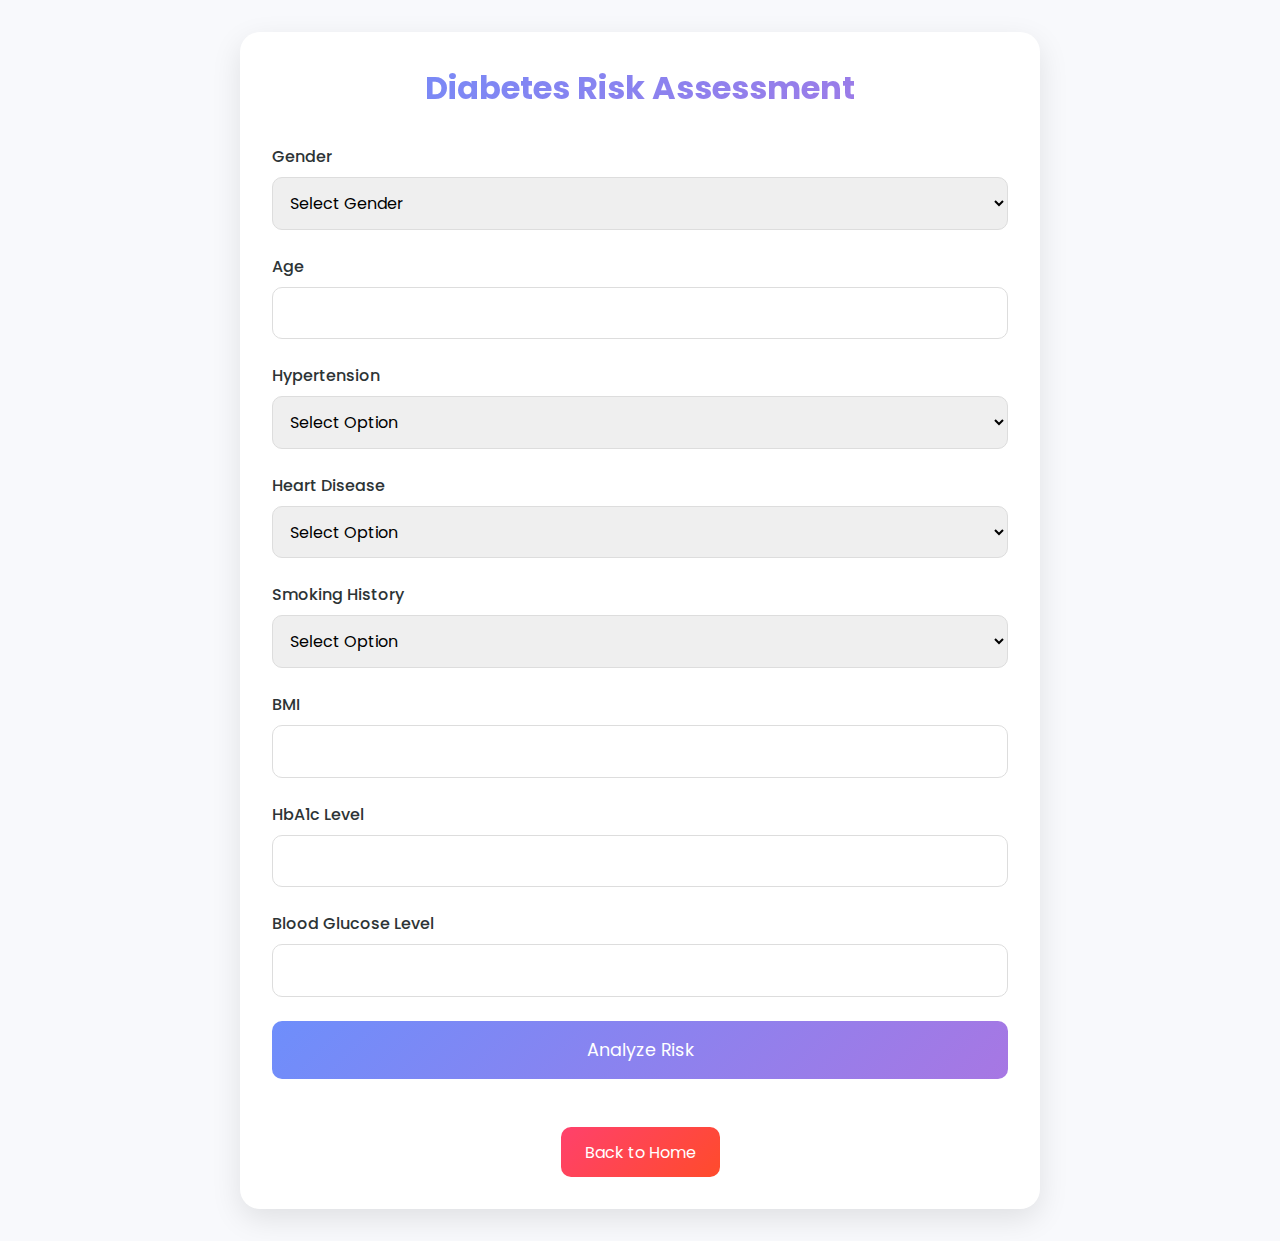
<file: diabetes.html>
<!DOCTYPE html>
<html lang="en">
<head>
    <meta charset="UTF-8">
    <meta name="viewport" content="width=device-width, initial-scale=1.0">
    <title>Diabetes Classification - MedAssistant</title>
    <link rel="stylesheet" href="https://cdnjs.cloudflare.com/ajax/libs/font-awesome/6.0.0/css/all.min.css">
    <link href="https://fonts.googleapis.com/css2?family=Poppins:wght@300;400;500;600;700&display=swap" rel="stylesheet">
    <style>
        :root {
            --primary-gradient: linear-gradient(135deg, #6e8efb, #a777e3);
            --secondary-gradient: linear-gradient(135deg, #8E2DE2, #4A00E0);
            --accent-gradient: linear-gradient(135deg, #FF416C, #FF4B2B);
            --background-color: #f8f9fc;
            --text-color: #2d3436;
            --card-background: #ffffff;
            --shadow-color: rgba(0, 0, 0, 0.1);
        }

        * {
            margin: 0;
            padding: 0;
            box-sizing: border-box;
            font-family: 'Poppins', sans-serif;
        }

        body {
            background-color: var(--background-color);
            min-height: 100vh;
            padding: 2rem;
        }

        .container {
            max-width: 800px;
            margin: 0 auto;
            padding: 2rem;
            background: var(--card-background);
            border-radius: 20px;
            box-shadow: 0 10px 30px var(--shadow-color);
        }

        h1 {
            text-align: center;
            margin-bottom: 2rem;
            background: var(--primary-gradient);
            -webkit-background-clip: text;
            -webkit-text-fill-color: transparent;
        }

        .form-group {
            margin-bottom: 1.5rem;
        }

        label {
            display: block;
            margin-bottom: 0.5rem;
            color: var(--text-color);
            font-weight: 500;
        }

        select, input {
            width: 100%;
            padding: 0.8rem;
            border: 1px solid #ddd;
            border-radius: 10px;
            font-size: 1rem;
            transition: all 0.3s ease;
        }

        select:focus, input:focus {
            outline: none;
            border-color: #6e8efb;
            box-shadow: 0 0 0 2px rgba(110, 142, 251, 0.1);
        }

        .submit-btn {
            display: block;
            width: 100%;
            padding: 1rem;
            background: var(--primary-gradient);
            color: white;
            border: none;
            border-radius: 10px;
            font-size: 1.1rem;
            cursor: pointer;
            transition: all 0.3s ease;
        }

        .submit-btn:hover {
            transform: translateY(-2px);
            box-shadow: 0 5px 15px var(--shadow-color);
        }

        .result {
            margin-top: 2rem;
            padding: 1.5rem;
            border-radius: 10px;
            background: var(--secondary-gradient);
            color: white;
            text-align: center;
            display: none;
        }

        .home-btn {
            display: inline-block;
            padding: 0.8rem 1.5rem;
            background: var(--accent-gradient);
            color: white;
            text-decoration: none;
            border-radius: 10px;
            margin-top: 1rem;
            transition: all 0.3s ease;
        }

        .home-btn:hover {
            transform: translateY(-2px);
            box-shadow: 0 5px 15px var(--shadow-color);
        }
    </style>
</head>
<body>
    <div class="container">
        <h1>Diabetes Risk Assessment</h1>
        <form id="diabetesForm">
            <div class="form-group">
                <label for="gender">Gender</label>
                <select id="gender" required>
                    <option value="">Select Gender</option>
                    <option value="0">Female</option>
                    <option value="1">Male</option>
                    <option value="2">Others</option>
                </select>
            </div>
            <div class="form-group">
                <label for="age">Age</label>
                <input type="number" id="age" min="0" max="120" required>
            </div>
            <div class="form-group">
                <label for="hypertension">Hypertension</label>
                <select id="hypertension" required>
                    <option value="">Select Option</option>
                    <option value="0">No</option>
                    <option value="1">Yes</option>
                </select>
            </div>
            <div class="form-group">
                <label for="heart_disease">Heart Disease</label>
                <select id="heart_disease" required>
                    <option value="">Select Option</option>
                    <option value="0">No</option>
                    <option value="1">Yes</option>
                </select>
            </div>
            <div class="form-group">
                <label for="smoking">Smoking History</label>
                <select id="smoking" required>
                    <option value="">Select Option</option>
                    <option value="0">No Info</option>
                    <option value="1">Current</option>
                    <option value="2">Ever</option>
                    <option value="3">Former</option>
                    <option value="4">Never</option>
                </select>
            </div>
            <div class="form-group">
                <label for="bmi">BMI</label>
                <input type="number" id="bmi" step="0.1" required>
            </div>
            <div class="form-group">
                <label for="hba1c">HbA1c Level</label>
                <input type="number" id="hba1c" step="0.1" required>
            </div>
            <div class="form-group">
                <label for="glucose">Blood Glucose Level</label>
                <input type="number" id="glucose" required>
            </div>
            <button type="submit" class="submit-btn">Analyze Risk</button>
        </form>
        <div id="result" class="result">
        </div>
        <div style="text-align: center; margin-top: 2rem;">
            <a href="index.html" class="home-btn">Back to Home</a>
        </div>
    </div>

    <script>
        document.getElementById('diabetesForm').addEventListener('submit', function(e) {
            e.preventDefault();
            const result = document.getElementById('result');
            result.style.display = 'block';
            result.innerHTML = 'Analysis Result: High Risk of Diabetes';
        });
    </script>
</body>
</html>
</file>
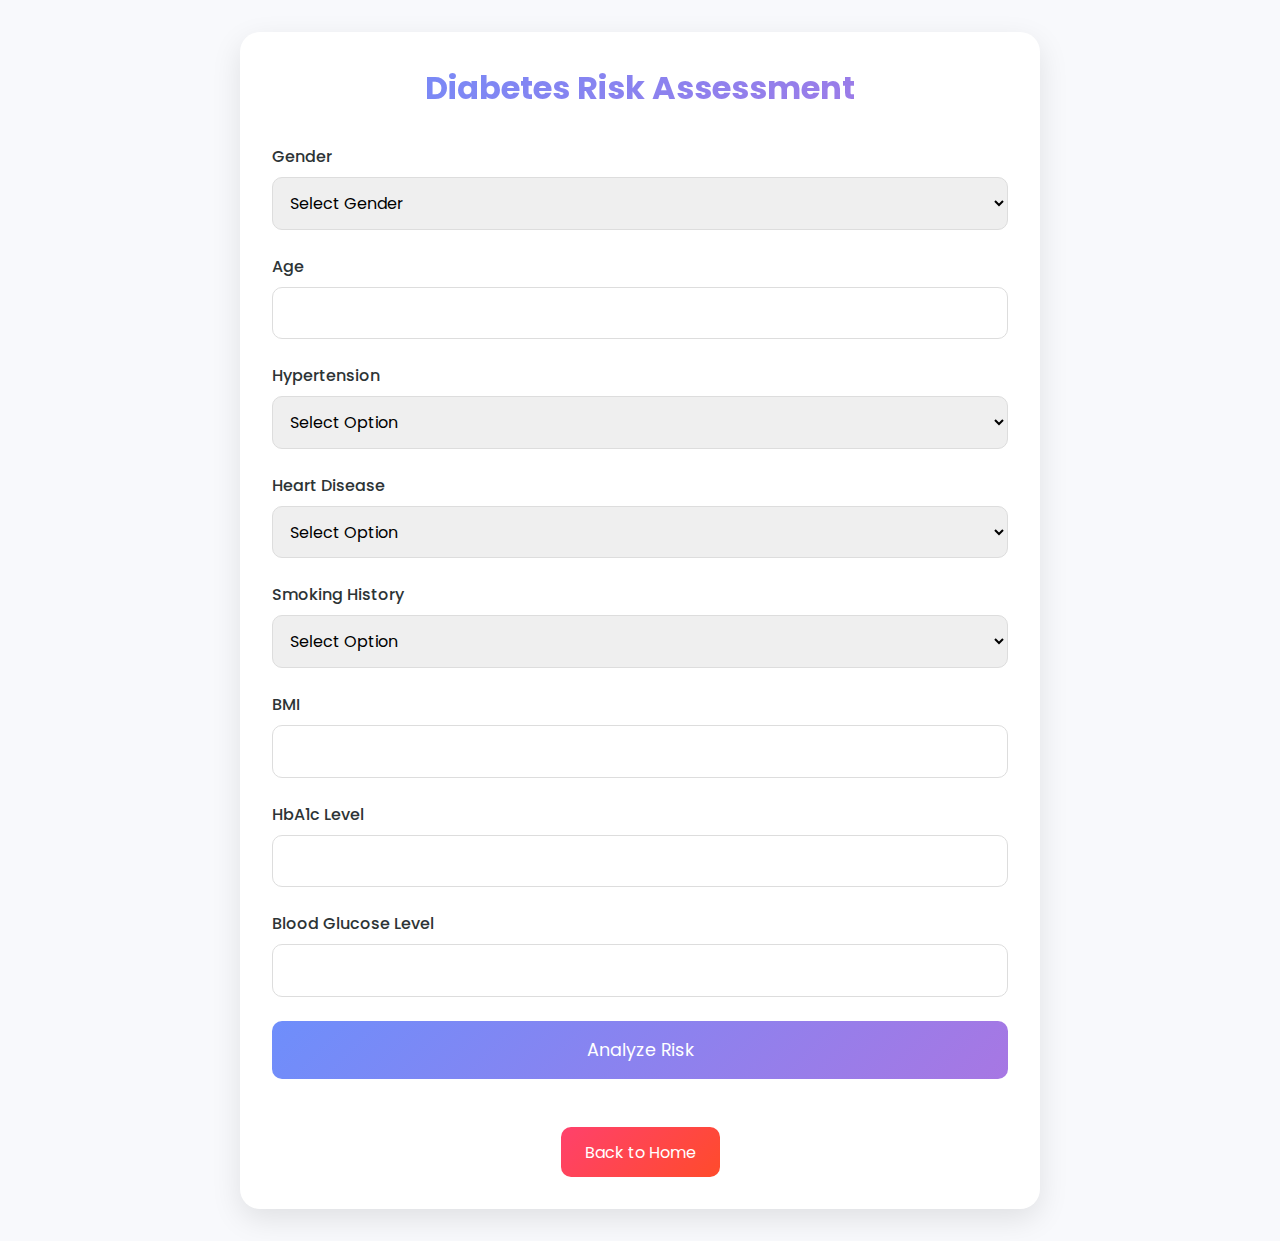
<file: templates/diabetes.html>
<!DOCTYPE html>
<html lang="en">
<head>
    <meta charset="UTF-8">
    <meta name="viewport" content="width=device-width, initial-scale=1.0">
    <title>Diabetes Classification - MedAssistant</title>
    <link rel="stylesheet" href="https://cdnjs.cloudflare.com/ajax/libs/font-awesome/6.0.0/css/all.min.css">
    <link href="https://fonts.googleapis.com/css2?family=Poppins:wght@300;400;500;600;700&display=swap" rel="stylesheet">
    <style>
        :root {
            --primary-gradient: linear-gradient(135deg, #6e8efb, #a777e3);
            --secondary-gradient: linear-gradient(135deg, #8E2DE2, #4A00E0);
            --accent-gradient: linear-gradient(135deg, #FF416C, #FF4B2B);
            --background-color: #f8f9fc;
            --text-color: #2d3436;
            --card-background: #ffffff;
            --shadow-color: rgba(0, 0, 0, 0.1);
        }

        * {
            margin: 0;
            padding: 0;
            box-sizing: border-box;
            font-family: 'Poppins', sans-serif;
        }

        body {
            background-color: var(--background-color);
            min-height: 100vh;
            padding: 2rem;
        }

        .container {
            max-width: 800px;
            margin: 0 auto;
            padding: 2rem;
            background: var(--card-background);
            border-radius: 20px;
            box-shadow: 0 10px 30px var(--shadow-color);
        }

        h1 {
            text-align: center;
            margin-bottom: 2rem;
            background: var(--primary-gradient);
            -webkit-text-fill-color: transparent;
            -webkit-background-clip: text;
        }

        .form-group {
            margin-bottom: 1.5rem;
        }

        label {
            display: block;
            margin-bottom: 0.5rem;
            color: var(--text-color);
            font-weight: 500;
        }

        select, input {
            width: 100%;
            padding: 0.8rem;
            border: 1px solid #ddd;
            border-radius: 10px;
            font-size: 1rem;
            transition: all 0.3s ease;
        }

        select:focus, input:focus {
            outline: none;
            border-color: #6e8efb;
            box-shadow: 0 0 0 2px rgba(110, 142, 251, 0.1);
        }
        
        .submit-btn {
            display: block;
            width: 100%;
            padding: 1rem;
            background: var(--primary-gradient);
            color: white;
            border: none;
            border-radius: 10px;
            font-size: 1.1rem;
            cursor: pointer;
            transition: all 0.3s ease;
        }

        .submit-btn:hover {
            transform: translateY(-2px);
            box-shadow: 0 5px 15px var(--shadow-color);
        }

        .result {
            margin-top: 2rem;
            padding: 1.5rem;
            border-radius: 10px;
            background: var(--secondary-gradient);
            color: white;
            text-align: center;
            display: none;
        }

        .home-btn {
            display: inline-block;
            padding: 0.8rem 1.5rem;
            background: var(--accent-gradient);
            color: white;
            text-decoration: none;
            border-radius: 10px;
            margin-top: 1rem;
            transition: all 0.3s ease;
        }

        .home-btn:hover {
            transform: translateY(-2px);
            box-shadow: 0 5px 15px var(--shadow-color);
        }
    </style>
</head>
<body>
    <div class="container">
        <h1>Diabetes Risk Assessment</h1>
        <form id="diabetesForm" action="/predict_diabetes" method="post">
            <div class="form-group">
                <label for="gender">Gender</label>
                <select id="gender" name="gender" required>
                    <option value="">Select Gender</option>
                    <option value="0">Female</option>
                    <option value="1">Male</option>
                    <option value="2">Others</option>
                </select>
            </div>
            <div class="form-group">
                <label for="age">Age</label>
                <input type="number" id="age" name="age" min="0" max="120" required>
            </div>
            <div class="form-group">
                <label for="hypertension">Hypertension</label>
                <select id="hypertension" name="hypertension" required>
                    <option value="">Select Option</option>
                    <option value="0">No</option>
                    <option value="1">Yes</option>
                </select>
            </div>
            <div class="form-group">
                <label for="heart_disease">Heart Disease</label>
                <select id="heart_disease" name="heart_disease" required>
                    <option value="">Select Option</option>
                    <option value="0">No</option>
                    <option value="1">Yes</option>
                </select>
            </div>
            <div class="form-group">
                <label for="smoking">Smoking History</label>
                <select id="smoking" name="smoking_history" required>
                    <option value="">Select Option</option>
                    <option value="0">No Info</option>
                    <option value="1">Current</option>
                    <option value="2">Ever</option>
                    <option value="3">Former</option>
                    <option value="4">Never</option>
                </select>
            </div>
            <div class="form-group">
                <label for="bmi">BMI</label>
                <input type="number" id="bmi" name="bmi" step="0.1" required>
            </div>
            <div class="form-group">
                <label for="hba1c">HbA1c Level</label>
                <input type="number" id="hba1c" name="HbA1c_level" step="0.1" required>
            </div>
            <div class="form-group">
                <label for="glucose">Blood Glucose Level</label>
                <input type="number" id="glucose" name="blood_glucose_level" required>
            </div>
            <button type="submit" class="submit-btn">Analyze Risk</button>
        </form>
        <div id="result" class="result">

        </div>
        <div style="text-align: center; margin-top: 2rem;">
            <a href="/" class="home-btn">Back to Home</a>
        </div>
    </div>
    <script>
    document.getElementById('diabetesForm').addEventListener('submit', async function(e) {
    e.preventDefault();
    const result = document.getElementById('result');
    result.style.display = 'block';
    result.innerHTML = "Processing..."; // Loading state

    try {
        const response = await fetch('/predict_diabetes', {
            method: 'POST',
            body: new FormData(this)
        });

        const responseText = await response.text();
        console.log("Raw response:", responseText);

        if (!response.ok) {
            throw new Error(`Server error: ${response.status}`);
        }

        const data = JSON.parse(responseText); // Parse manually for better errors
        result.innerHTML = data.result || "No result returned";
        
    } catch (error) {
        console.error("Full error:", error);
        result.innerHTML = `
            Error: ${error.message}<br>
            Check console for details
        `;
    }
});
</script>
        
</body>
</html>
</file>
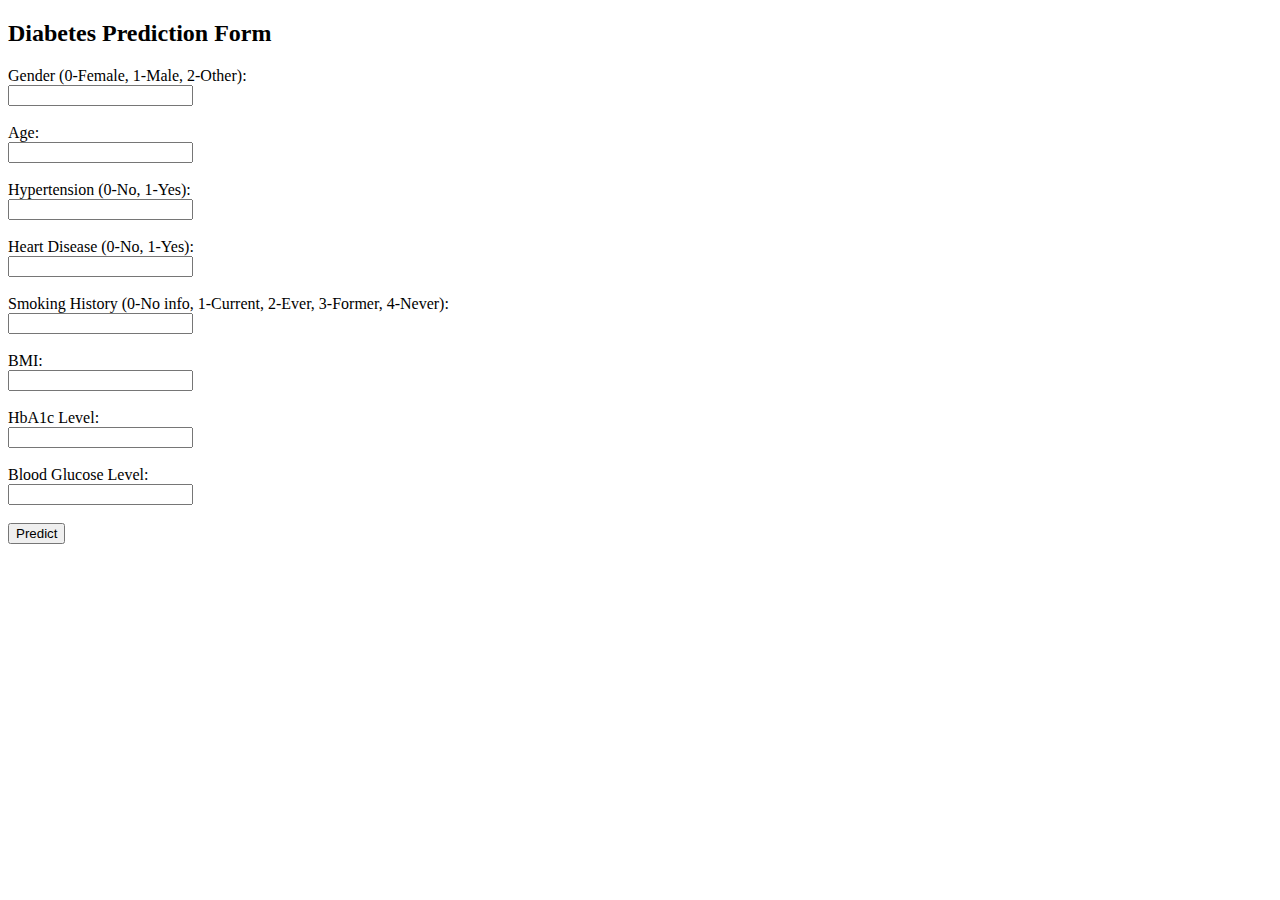
<file: templates/index2.html>
<!DOCTYPE html>
<html>
<head>
    <title>Diabetes Prediction</title>
</head>
<body>
    <h2>Diabetes Prediction Form</h2>
    <form action="/predict" method="post">
        <label>Gender (0-Female, 1-Male, 2-Other):</label><br>
        <input type="number" name="gender" required><br><br>

        <label>Age:</label><br>
        <input type="number" name="age" step="0.01" required><br><br>

        <label>Hypertension (0-No, 1-Yes):</label><br>
        <input type="number" name="hypertension" required><br><br>

        <label>Heart Disease (0-No, 1-Yes):</label><br>
        <input type="number" name="heart_disease" required><br><br>

        <label>Smoking History (0-No info, 1-Current, 2-Ever, 3-Former, 4-Never):</label><br>
        <input type="number" name="smoking_history" required><br><br>

        <label>BMI:</label><br>
        <input type="number" name="bmi" step="0.01" required><br><br>

        <label>HbA1c Level:</label><br>
        <input type="number" name="HbA1c_level" step="0.1" required><br><br>

        <label>Blood Glucose Level:</label><br>
        <input type="number" name="blood_glucose_level" required><br><br>

        <button type="submit">Predict</button>
    </form>
</body>
</html>
</file>
